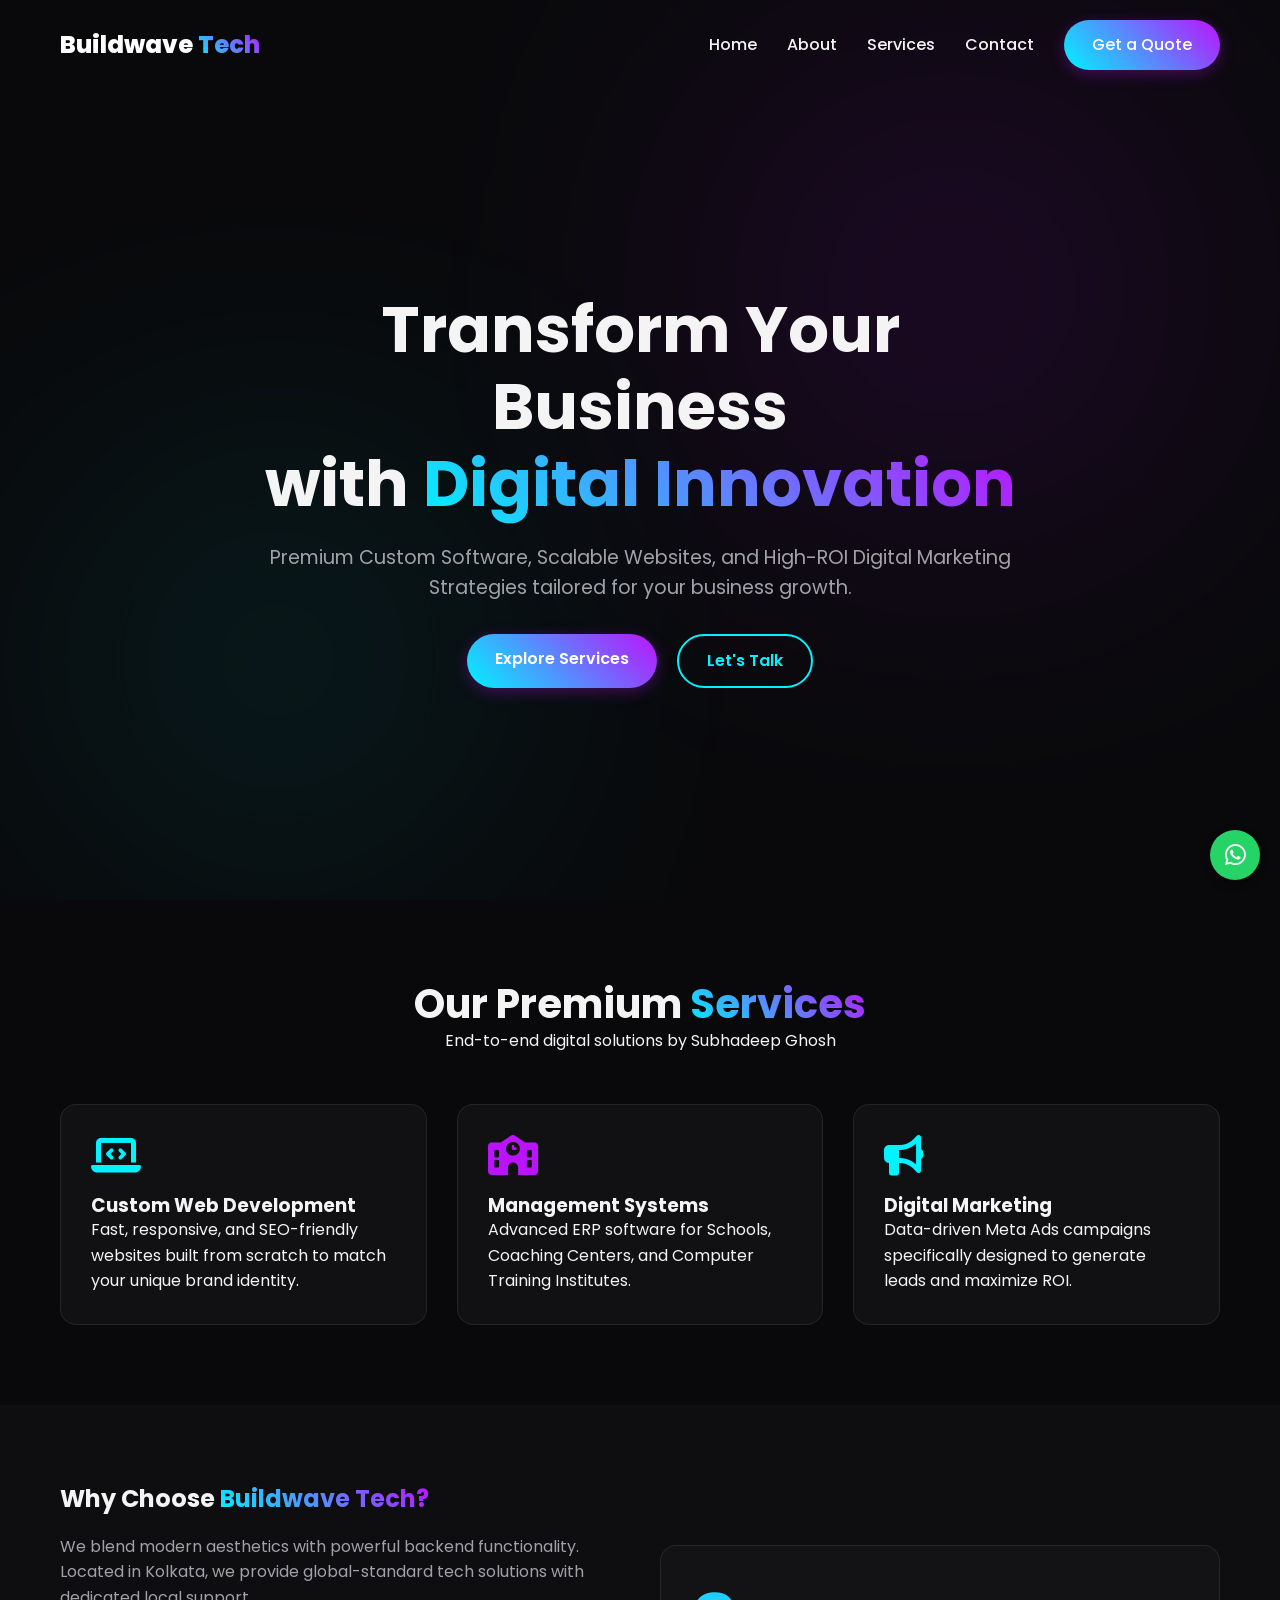
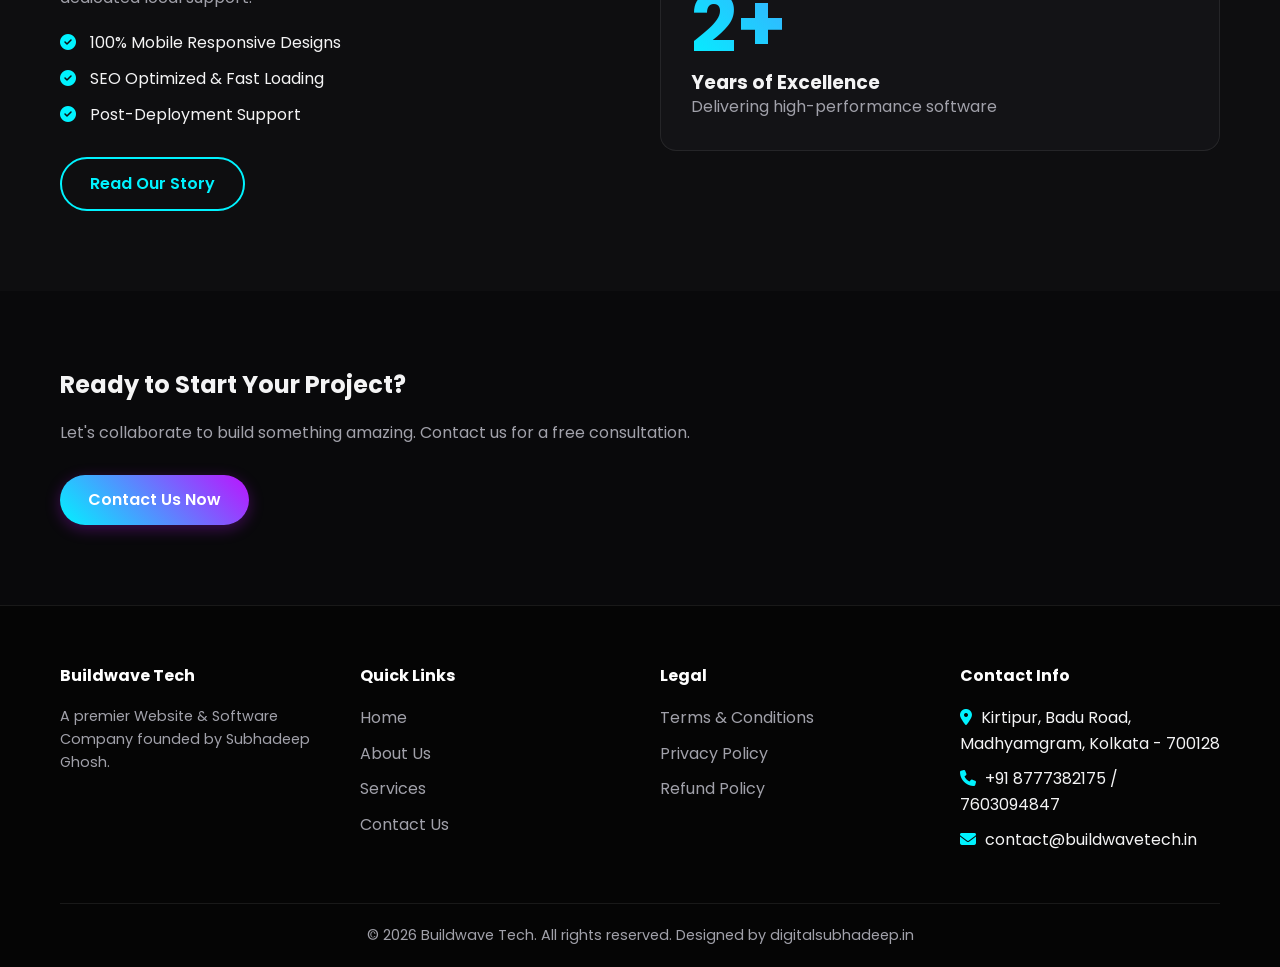
<file: index.html>
<!DOCTYPE html>
<html lang="en">
<head>
    <meta charset="UTF-8">
    <meta name="viewport" content="width=device-width, initial-scale=1.0">
    <title>Buildwave Tech | Website & Software Company</title>
    <meta name="description" content="Buildwave Tech offers Custom Website Development, Software Solutions, and Digital Marketing (Meta Ads) in Kolkata.">
    <!-- Font Awesome for Icons -->
    <link rel="stylesheet" href="https://cdnjs.cloudflare.com/ajax/libs/font-awesome/6.4.0/css/all.min.css">
    <link rel="stylesheet" href="css/style.css">
</head>
<body>
    <!-- Preloader -->
    <div id="preloader"><div class="loader"></div></div>

    <!-- Header / Navbar -->
    <header id="header">
        <div class="container nav-container">
            <a href="index.html" class="logo">Buildwave <span class="text-gradient">Tech</span></a>
            <nav class="nav-links">
                <a href="index.html">Home</a>
                <a href="about.html">About</a>
                <a href="services.html">Services</a>
                <a href="contact.html">Contact</a>
                <a href="contact.html" class="btn btn-primary">Get a Quote</a>
            </nav>
            <div class="hamburger" id="hamburger"><i class="fas fa-bars"></i></div>
        </div>
    </header>

    <!-- Mobile Sidebar -->
    <div class="sidebar-overlay" id="sidebarOverlay"></div>
    <div class="sidebar" id="sidebar">
        <div class="sidebar-close" id="sidebarClose"><i class="fas fa-times"></i></div>
        <nav class="nav-links">
            <a href="index.html">Home</a>
            <a href="about.html">About</a>
            <a href="services.html">Services</a>
            <a href="contact.html">Contact</a>
            <a href="contact.html" class="btn btn-primary">Get a Quote</a>
        </nav>
    </div>

    <!-- Hero Section -->
    <section class="hero">
        <div class="container hero-content fade-in">
            <h1>Transform Your Business <br>with <span class="text-gradient">Digital Innovation</span></h1>
            <p>Premium Custom Software, Scalable Websites, and High-ROI Digital Marketing Strategies tailored for your business growth.</p>
            <div class="hero-buttons">
                <a href="services.html" class="btn btn-primary">Explore Services</a>
                <a href="contact.html" class="btn btn-outline">Let's Talk</a>
            </div>
        </div>
    </section>

    <!-- Services Preview Section -->
    <section class="section-padding">
        <div class="container">
            <div class="section-title fade-in">
                <h2>Our Premium <span class="text-gradient">Services</span></h2>
                <p>End-to-end digital solutions by Subhadeep Ghosh</p>
            </div>
            <div class="grid-3">
                <div class="glass-card fade-in">
                    <i class="fas fa-laptop-code service-icon"></i>
                    <h3>Custom Web Development</h3>
                    <p>Fast, responsive, and SEO-friendly websites built from scratch to match your unique brand identity.</p>
                </div>
                <div class="glass-card fade-in">
                    <i class="fas fa-school service-icon" style="color: var(--neon-purple)"></i>
                    <h3>Management Systems</h3>
                    <p>Advanced ERP software for Schools, Coaching Centers, and Computer Training Institutes.</p>
                </div>
                <div class="glass-card fade-in">
                    <i class="fas fa-bullhorn service-icon"></i>
                    <h3>Digital Marketing</h3>
                    <p>Data-driven Meta Ads campaigns specifically designed to generate leads and maximize ROI.</p>
                </div>
            </div>
        </div>
    </section>

    <!-- Why Choose Us -->
    <section class="section-padding" style="background: rgba(255,255,255,0.02)">
        <div class="container grid-2">
            <div class="fade-in">
                <h2>Why Choose <span class="text-gradient">Buildwave Tech?</span></h2>
                <p style="margin: 20px 0; color: var(--text-muted);">We blend modern aesthetics with powerful backend functionality. Located in Kolkata, we provide global-standard tech solutions with dedicated local support.</p>
                <ul style="margin-bottom: 30px;">
                    <li style="margin-bottom: 10px;"><i class="fas fa-check-circle" style="color: var(--neon-cyan); margin-right: 10px;"></i> 100% Mobile Responsive Designs</li>
                    <li style="margin-bottom: 10px;"><i class="fas fa-check-circle" style="color: var(--neon-cyan); margin-right: 10px;"></i> SEO Optimized & Fast Loading</li>
                    <li style="margin-bottom: 10px;"><i class="fas fa-check-circle" style="color: var(--neon-cyan); margin-right: 10px;"></i> Post-Deployment Support</li>
                </ul>
                <a href="about.html" class="btn btn-outline">Read Our Story</a>
            </div>
            <div class="glass-card fade-in text-center">
                <h1 style="font-size: 5rem; background: linear-gradient(45deg, #00f3ff, #bc13fe); -webkit-background-clip: text; -webkit-text-fill-color: transparent;">2+</h1>
                <h3>Years of Excellence</h3>
                <p style="color: var(--text-muted)">Delivering high-performance software</p>
            </div>
        </div>
    </section>

    <!-- Call To Action -->
    <section class="section-padding text-center">
        <div class="container fade-in">
            <h2>Ready to Start Your Project?</h2>
            <p style="margin: 20px 0 30px; color: var(--text-muted)">Let's collaborate to build something amazing. Contact us for a free consultation.</p>
            <a href="contact.html" class="btn btn-primary">Contact Us Now</a>
        </div>
    </section>

    <!-- Footer -->
    <footer>
        <div class="container">
            <div class="footer-grid">
                <div class="footer-col">
                    <h4>Buildwave Tech</h4>
                    <p style="color: var(--text-muted); font-size: 0.9rem; margin-bottom: 15px;">A premier Website & Software Company founded by Subhadeep Ghosh.</p>
                </div>
                <div class="footer-col">
                    <h4>Quick Links</h4>
                    <ul>
                        <li><a href="index.html">Home</a></li>
                        <li><a href="about.html">About Us</a></li>
                        <li><a href="services.html">Services</a></li>
                        <li><a href="contact.html">Contact Us</a></li>
                    </ul>
                </div>
                <div class="footer-col">
                    <h4>Legal</h4>
                    <ul>
                        <li><a href="terms.html">Terms & Conditions</a></li>
                        <li><a href="privacy.html">Privacy Policy</a></li>
                        <li><a href="refund.html">Refund Policy</a></li>
                    </ul>
                </div>
                <div class="footer-col">
                    <h4>Contact Info</h4>
                    <ul>
                        <li><i class="fas fa-map-marker-alt" style="color: var(--neon-cyan); margin-right: 5px;"></i> Kirtipur, Badu Road, Madhyamgram, Kolkata - 700128</li>
                        <li><i class="fas fa-phone" style="color: var(--neon-cyan); margin-right: 5px;"></i> +91 8777382175 / 7603094847</li>
                        <li><i class="fas fa-envelope" style="color: var(--neon-cyan); margin-right: 5px;"></i> contact@buildwavetech.in</li>
                    </ul>
                </div>
            </div>
            <div class="footer-bottom">
                <p>&copy; 2026 Buildwave Tech. All rights reserved. Designed by <a href="https://digitalsubhadeep.in/" class="text-neon-cyan hover:underline">digitalsubhadeep.in</a></p>
            </div>
        </div>
    </footer>

    <!-- Floating Buttons -->
    <a href="https://wa.me/918777382175" class="floating-btn btn-whatsapp" target="_blank"><i class="fab fa-whatsapp"></i></a>
    <a href="tel:+918777382175" class="floating-btn btn-call"><i class="fas fa-phone"></i></a>
    <a href="#" class="floating-btn btn-top" id="backToTop"><i class="fas fa-arrow-up"></i></a>

    <script src="js/script.js"></script>
</body>
</html>
</file>
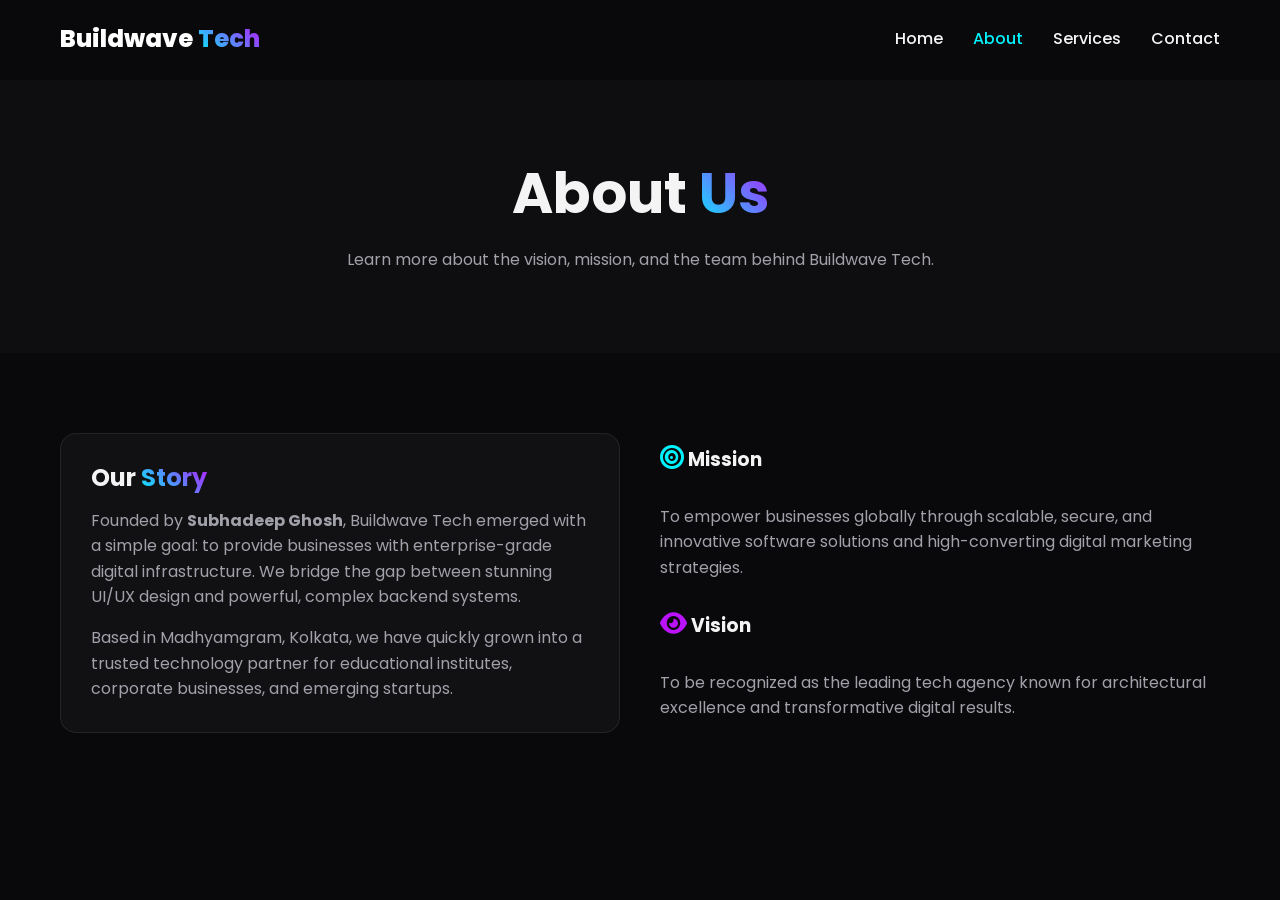
<file: about.html>
<!DOCTYPE html>
<html lang="en">
<head>
    <meta charset="UTF-8">
    <meta name="viewport" content="width=device-width, initial-scale=1.0">
    <title>About Us | Buildwave Tech</title>
    <link rel="stylesheet" href="https://cdnjs.cloudflare.com/ajax/libs/font-awesome/6.4.0/css/all.min.css">
    <link rel="stylesheet" href="css/style.css">
</head>
<body>
    <!-- Preloader & Nav (Same standard template) -->
    <div id="preloader"><div class="loader"></div></div>
    <header id="header">
        <div class="container nav-container">
            <a href="index.html" class="logo">Buildwave <span class="text-gradient">Tech</span></a>
            <nav class="nav-links">
                <a href="index.html">Home</a>
                <a href="about.html" style="color: var(--neon-cyan)">About</a>
                <a href="services.html">Services</a>
                <a href="contact.html">Contact</a>
            </nav>
            <div class="hamburger" id="hamburger"><i class="fas fa-bars"></i></div>
        </div>
    </header>
    <div class="sidebar-overlay" id="sidebarOverlay"></div>
    <div class="sidebar" id="sidebar">
        <div class="sidebar-close" id="sidebarClose"><i class="fas fa-times"></i></div>
        <nav class="nav-links">
            <a href="index.html">Home</a>
            <a href="about.html">About</a>
            <a href="services.html">Services</a>
            <a href="contact.html">Contact</a>
        </nav>
    </div>

    <!-- Page Header -->
    <section class="section-padding" style="margin-top: 80px; text-align: center; background: rgba(255,255,255,0.02)">
        <div class="container fade-in">
            <h1 style="font-size: 3.5rem">About <span class="text-gradient">Us</span></h1>
            <p style="color: var(--text-muted); max-width: 600px; margin: 20px auto 0;">Learn more about the vision, mission, and the team behind Buildwave Tech.</p>
        </div>
    </section>

    <!-- Company Intro -->
    <section class="section-padding">
        <div class="container grid-2">
            <div class="glass-card fade-in">
                <h2>Our <span class="text-gradient">Story</span></h2>
                <p style="margin-top: 15px; color: var(--text-muted)">Founded by <strong>Subhadeep Ghosh</strong>, Buildwave Tech emerged with a simple goal: to provide businesses with enterprise-grade digital infrastructure. We bridge the gap between stunning UI/UX design and powerful, complex backend systems.</p>
                <p style="margin-top: 15px; color: var(--text-muted)">Based in Madhyamgram, Kolkata, we have quickly grown into a trusted technology partner for educational institutes, corporate businesses, and emerging startups.</p>
            </div>
            <div class="fade-in">
                <h3 style="margin-bottom: 15px;"><i class="fas fa-bullseye service-icon" style="font-size: 1.5rem"></i> Mission</h3>
                <p style="color: var(--text-muted); margin-bottom: 30px;">To empower businesses globally through scalable, secure, and innovative software solutions and high-converting digital marketing strategies.</p>
                
                <h3 style="margin-bottom: 15px;"><i class="fas fa-eye service-icon" style="font-size: 1.5rem; color: var(--neon-purple)"></i> Vision</h3>
                <p style="color: var(--text-muted);">To be recognized as the leading tech agency known for architectural excellence and transformative digital results.</p>
            </div>
        </div>
    </section>

    <!-- Footer & Scripts (Truncated for brevity, use same footer as index.html) -->
    <script src="js/script.js"></script>
</body>
</html>
</file>
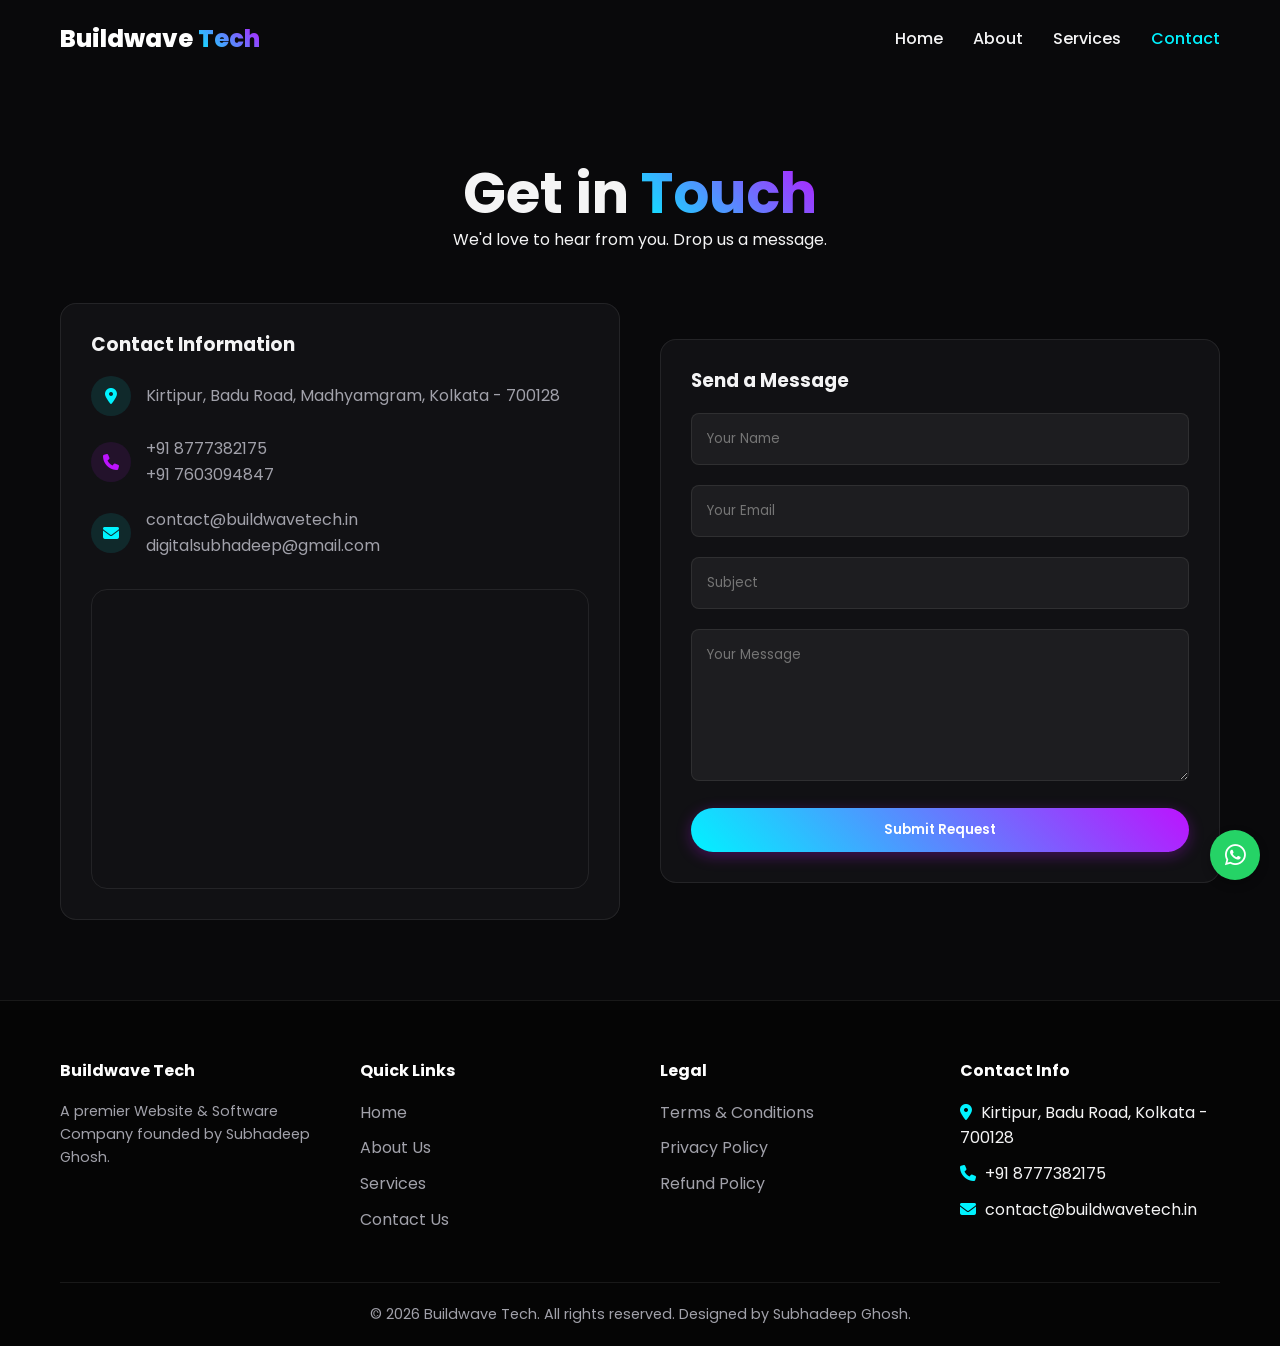
<file: contact.html>
<!DOCTYPE html>
<html lang="en">
<head>
    <meta charset="UTF-8">
    <meta name="viewport" content="width=device-width, initial-scale=1.0">
    <title>Contact Us | Buildwave Tech</title>
    <!-- Font Awesome for Icons -->
    <link rel="stylesheet" href="https://cdnjs.cloudflare.com/ajax/libs/font-awesome/6.4.0/css/all.min.css">
    <!-- Custom CSS -->
    <link rel="stylesheet" href="css/style.css">
</head>
<body>
    <!-- Preloader -->
    <div id="preloader"><div class="loader"></div></div>

    <!-- Header / Navbar -->
    <header id="header">
        <div class="container nav-container">
            <a href="index.html" class="logo">Buildwave <span class="text-gradient">Tech</span></a>
            <nav class="nav-links">
                <a href="index.html">Home</a>
                <a href="about.html">About</a>
                <a href="services.html">Services</a>
                <a href="contact.html" style="color: var(--neon-cyan)">Contact</a>
            </nav>
            <div class="hamburger" id="hamburger"><i class="fas fa-bars"></i></div>
        </div>
    </header>

    <!-- Mobile Sidebar (এটি না থাকার কারণেই স্ক্রিন কালো হয়ে ছিল) -->
    <div class="sidebar-overlay" id="sidebarOverlay"></div>
    <div class="sidebar" id="sidebar">
        <div class="sidebar-close" id="sidebarClose"><i class="fas fa-times"></i></div>
        <nav class="nav-links">
            <a href="index.html">Home</a>
            <a href="about.html">About</a>
            <a href="services.html">Services</a>
            <a href="contact.html" style="color: var(--neon-cyan)">Contact</a>
        </nav>
    </div>

    <!-- Contact Section -->
    <section class="section-padding" style="margin-top: 80px;">
        <div class="container">
            <div class="section-title fade-in">
                <h1 style="font-size: 3.5rem">Get in <span class="text-gradient">Touch</span></h1>
                <p>We'd love to hear from you. Drop us a message.</p>
            </div>

            <div class="grid-2 fade-in">
                <!-- Contact Info -->
                <div class="glass-card">
                    <h3 style="margin-bottom: 20px;">Contact Information</h3>
                    
                    <div style="display: flex; align-items: center; margin-bottom: 20px;">
                        <div style="width: 40px; height: 40px; border-radius: 50%; background: rgba(0,243,255,0.1); display: flex; align-items: center; justify-content: center; margin-right: 15px; color: var(--neon-cyan);">
                            <i class="fas fa-map-marker-alt"></i>
                        </div>
                        <p style="color: var(--text-muted)">Kirtipur, Badu Road, Madhyamgram, Kolkata - 700128</p>
                    </div>
                    
                    <div style="display: flex; align-items: center; margin-bottom: 20px;">
                        <div style="width: 40px; height: 40px; border-radius: 50%; background: rgba(188,19,254,0.1); display: flex; align-items: center; justify-content: center; margin-right: 15px; color: var(--neon-purple);">
                            <i class="fas fa-phone"></i>
                        </div>
                        <p style="color: var(--text-muted)">+91 8777382175 <br> +91 7603094847</p>
                    </div>
                    
                    <div style="display: flex; align-items: center; margin-bottom: 30px;">
                        <div style="width: 40px; height: 40px; border-radius: 50%; background: rgba(0,243,255,0.1); display: flex; align-items: center; justify-content: center; margin-right: 15px; color: var(--neon-cyan);">
                            <i class="fas fa-envelope"></i>
                        </div>
                        <p style="color: var(--text-muted)">contact@buildwavetech.in <br> digitalsubhadeep@gmail.com</p>
                    </div>

                    <!-- Map Embed -->
                    <div class="map-placeholder">
                        <iframe src="https://www.google.com/maps/embed?pb=!1m18!1m12!1m3!1d14725.759495805562!2d88.4418641!3d22.6858296!2m3!1f0!2f0!3f0!3m2!1i1024!2i768!4f13.1!3m3!1m2!1s0x39f89f0!2sMadhyamgram%2C%20Kolkata!5e0!3m2!1sen!2sin!4v1700000000000" width="100%" height="100%" style="border:0;" allowfullscreen="" loading="lazy"></iframe>
                    </div>
                </div>

                <!-- Contact Form -->
                <div class="glass-card">
                    <h3 style="margin-bottom: 20px;">Send a Message</h3>
                    <form class="contact-form" onsubmit="event.preventDefault(); alert('Message sent successfully!');">
                        <input type="text" placeholder="Your Name" required>
                        <input type="email" placeholder="Your Email" required>
                        <input type="text" placeholder="Subject" required>
                        <textarea rows="6" placeholder="Your Message" required></textarea>
                        <button type="submit" class="btn btn-primary" style="width: 100%">Submit Request</button>
                    </form>
                </div>
            </div>
        </div>
    </section>

    <!-- Footer -->
    <footer>
        <div class="container">
            <div class="footer-grid">
                <div class="footer-col">
                    <h4>Buildwave Tech</h4>
                    <p style="color: var(--text-muted); font-size: 0.9rem; margin-bottom: 15px;">A premier Website & Software Company founded by Subhadeep Ghosh.</p>
                </div>
                <div class="footer-col">
                    <h4>Quick Links</h4>
                    <ul>
                        <li><a href="index.html">Home</a></li>
                        <li><a href="about.html">About Us</a></li>
                        <li><a href="services.html">Services</a></li>
                        <li><a href="contact.html">Contact Us</a></li>
                    </ul>
                </div>
                <div class="footer-col">
                    <h4>Legal</h4>
                    <ul>
                        <li><a href="terms.html">Terms & Conditions</a></li>
                        <li><a href="privacy.html">Privacy Policy</a></li>
                        <li><a href="refund.html">Refund Policy</a></li>
                    </ul>
                </div>
                <div class="footer-col">
                    <h4>Contact Info</h4>
                    <ul>
                        <li><i class="fas fa-map-marker-alt" style="color: var(--neon-cyan); margin-right: 5px;"></i> Kirtipur, Badu Road, Kolkata - 700128</li>
                        <li><i class="fas fa-phone" style="color: var(--neon-cyan); margin-right: 5px;"></i> +91 8777382175</li>
                        <li><i class="fas fa-envelope" style="color: var(--neon-cyan); margin-right: 5px;"></i> contact@buildwavetech.in</li>
                    </ul>
                </div>
            </div>
            <div class="footer-bottom">
                <p>&copy; 2026 Buildwave Tech. All rights reserved. Designed by Subhadeep Ghosh.</p>
            </div>
        </div>
    </footer>

    <!-- Floating Buttons -->
    <a href="https://wa.me/918777382175" class="floating-btn btn-whatsapp" target="_blank"><i class="fab fa-whatsapp"></i></a>
    <a href="tel:+918777382175" class="floating-btn btn-call"><i class="fas fa-phone"></i></a>
    <a href="#" class="floating-btn btn-top" id="backToTop"><i class="fas fa-arrow-up"></i></a>

    <!-- JavaScript -->
    <script src="js/script.js"></script>
</body>
</html>
</file>
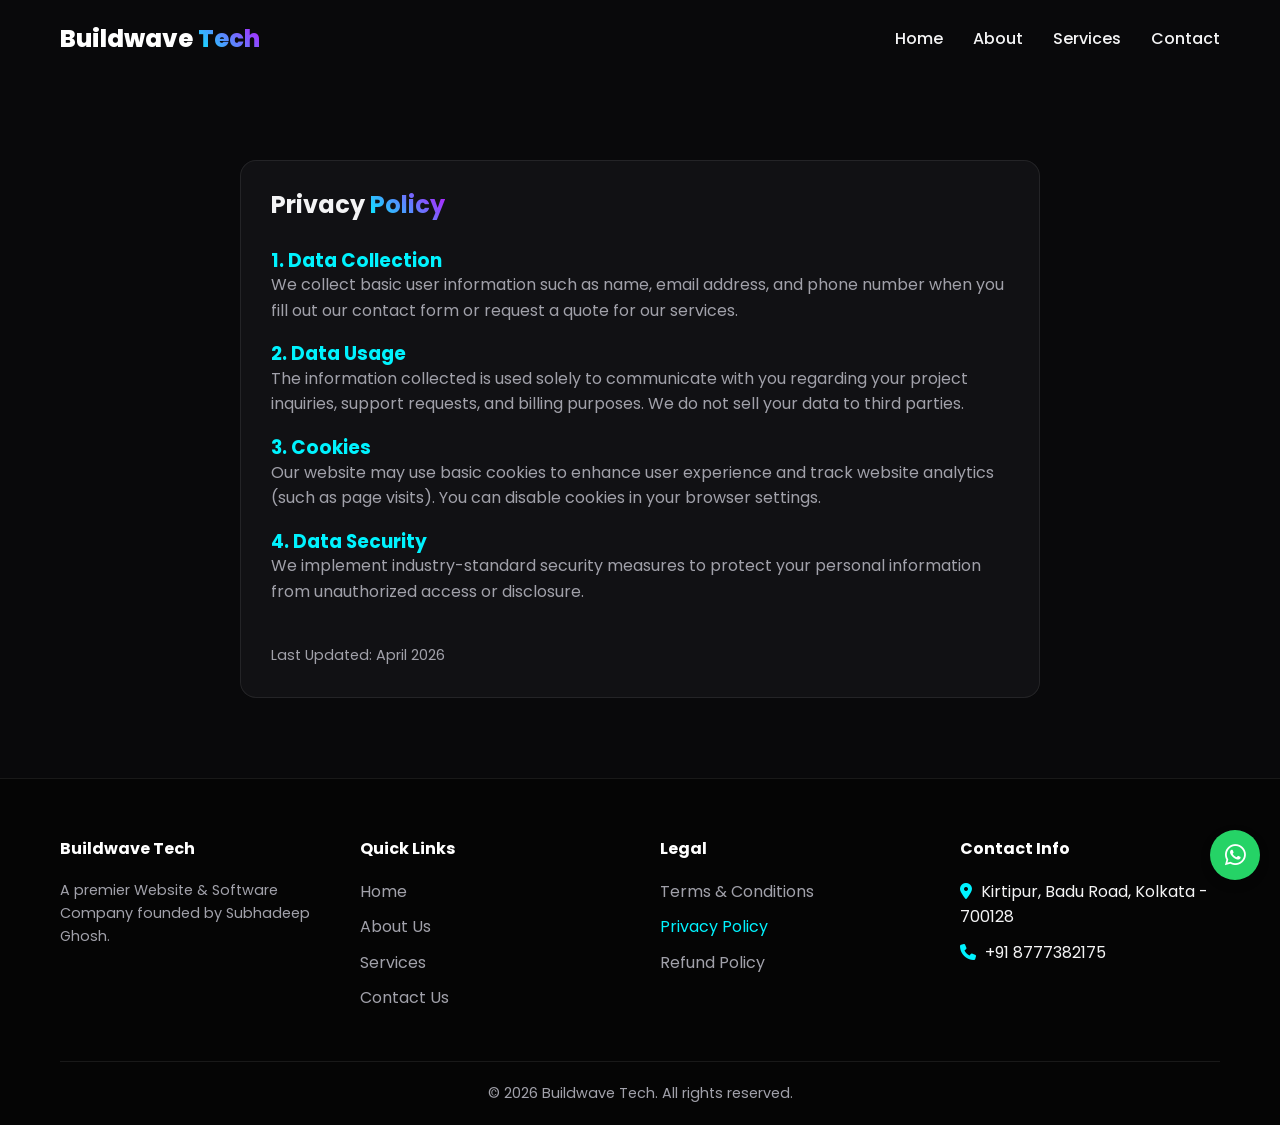
<file: privacy.html>
<!DOCTYPE html>
<html lang="en">
<head>
    <meta charset="UTF-8">
    <meta name="viewport" content="width=device-width, initial-scale=1.0">
    <title>Privacy Policy | Buildwave Tech</title>
    <!-- Font Awesome -->
    <link rel="stylesheet" href="https://cdnjs.cloudflare.com/ajax/libs/font-awesome/6.4.0/css/all.min.css">
    <!-- Custom CSS -->
    <link rel="stylesheet" href="css/style.css">
</head>
<body>
    <!-- Preloader -->
    <div id="preloader"><div class="loader"></div></div>

    <!-- Header / Navbar -->
    <header id="header">
        <div class="container nav-container">
            <a href="index.html" class="logo">Buildwave <span class="text-gradient">Tech</span></a>
            <nav class="nav-links">
                <a href="index.html">Home</a>
                <a href="about.html">About</a>
                <a href="services.html">Services</a>
                <a href="contact.html">Contact</a>
            </nav>
            <div class="hamburger" id="hamburger"><i class="fas fa-bars"></i></div>
        </div>
    </header>

    <!-- Mobile Sidebar -->
    <div class="sidebar-overlay" id="sidebarOverlay"></div>
    <div class="sidebar" id="sidebar">
        <div class="sidebar-close" id="sidebarClose"><i class="fas fa-times"></i></div>
        <nav class="nav-links">
            <a href="index.html">Home</a>
            <a href="about.html">About</a>
            <a href="services.html">Services</a>
            <a href="contact.html">Contact</a>
        </nav>
    </div>

    <!-- Main Content -->
    <section class="section-padding" style="margin-top: 80px;">
        <div class="container glass-card fade-in" style="max-width: 800px; margin: 0 auto;">
            <h1 style="margin-bottom: 30px;">Privacy <span class="text-gradient">Policy</span></h1>
            
            <h3 style="margin-top: 20px; color: var(--neon-cyan)">1. Data Collection</h3>
            <p style="color: var(--text-muted); margin-bottom: 15px;">We collect basic user information such as name, email address, and phone number when you fill out our contact form or request a quote for our services.</p>

            <h3 style="margin-top: 20px; color: var(--neon-cyan)">2. Data Usage</h3>
            <p style="color: var(--text-muted); margin-bottom: 15px;">The information collected is used solely to communicate with you regarding your project inquiries, support requests, and billing purposes. We do not sell your data to third parties.</p>

            <h3 style="margin-top: 20px; color: var(--neon-cyan)">3. Cookies</h3>
            <p style="color: var(--text-muted); margin-bottom: 15px;">Our website may use basic cookies to enhance user experience and track website analytics (such as page visits). You can disable cookies in your browser settings.</p>

            <h3 style="margin-top: 20px; color: var(--neon-cyan)">4. Data Security</h3>
            <p style="color: var(--text-muted); margin-bottom: 15px;">We implement industry-standard security measures to protect your personal information from unauthorized access or disclosure.</p>

            <p style="color: var(--text-muted); margin-top: 40px; font-size: 0.9rem;">Last Updated: April 2026</p>
        </div>
    </section>

    <!-- Footer -->
    <footer>
        <div class="container">
            <div class="footer-grid">
                <div class="footer-col">
                    <h4>Buildwave Tech</h4>
                    <p style="color: var(--text-muted); font-size: 0.9rem; margin-bottom: 15px;">A premier Website & Software Company founded by Subhadeep Ghosh.</p>
                </div>
                <div class="footer-col">
                    <h4>Quick Links</h4>
                    <ul>
                        <li><a href="index.html">Home</a></li>
                        <li><a href="about.html">About Us</a></li>
                        <li><a href="services.html">Services</a></li>
                        <li><a href="contact.html">Contact Us</a></li>
                    </ul>
                </div>
                <div class="footer-col">
                    <h4>Legal</h4>
                    <ul>
                        <li><a href="terms.html">Terms & Conditions</a></li>
                        <li><a href="privacy.html" style="color: var(--neon-cyan)">Privacy Policy</a></li>
                        <li><a href="refund.html">Refund Policy</a></li>
                    </ul>
                </div>
                <div class="footer-col">
                    <h4>Contact Info</h4>
                    <ul>
                        <li><i class="fas fa-map-marker-alt" style="color: var(--neon-cyan); margin-right: 5px;"></i> Kirtipur, Badu Road, Kolkata - 700128</li>
                        <li><i class="fas fa-phone" style="color: var(--neon-cyan); margin-right: 5px;"></i> +91 8777382175</li>
                    </ul>
                </div>
            </div>
            <div class="footer-bottom">
                <p>&copy; 2026 Buildwave Tech. All rights reserved.</p>
            </div>
        </div>
    </footer>

    <!-- Floating Buttons -->
    <a href="https://wa.me/918777382175" class="floating-btn btn-whatsapp" target="_blank"><i class="fab fa-whatsapp"></i></a>
    <a href="tel:+918777382175" class="floating-btn btn-call"><i class="fas fa-phone"></i></a>
    <a href="#" class="floating-btn btn-top" id="backToTop"><i class="fas fa-arrow-up"></i></a>

    <!-- JavaScript -->
    <script src="js/script.js"></script>
</body>
</html>
</file>
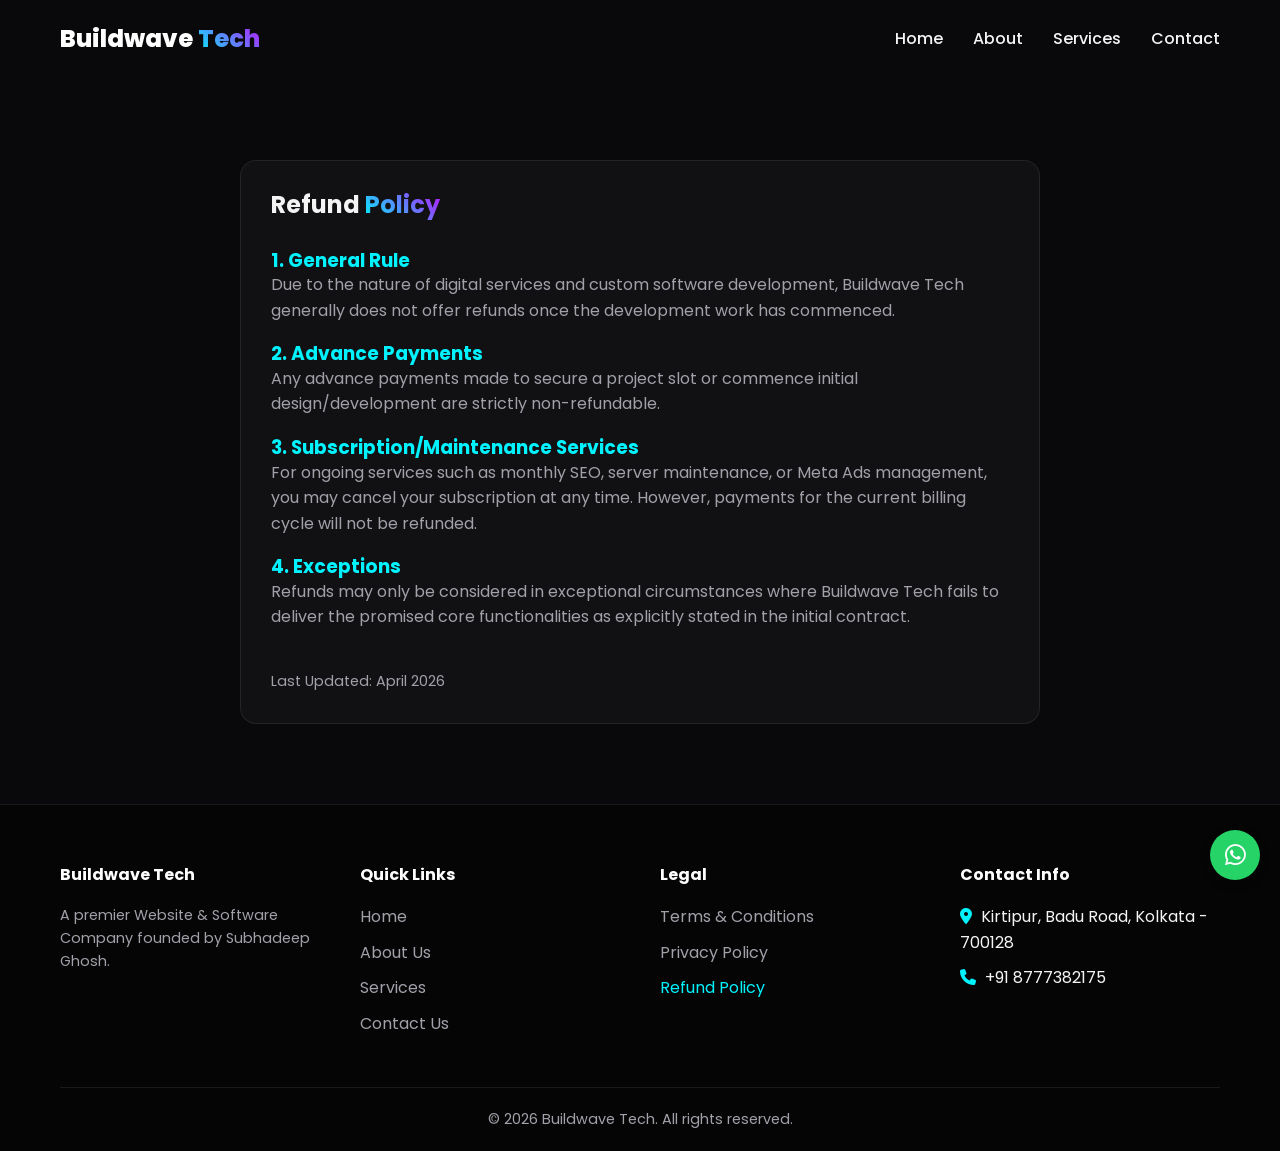
<file: refund.html>
<!DOCTYPE html>
<html lang="en">
<head>
    <meta charset="UTF-8">
    <meta name="viewport" content="width=device-width, initial-scale=1.0">
    <title>Refund Policy | Buildwave Tech</title>
    <!-- Font Awesome -->
    <link rel="stylesheet" href="https://cdnjs.cloudflare.com/ajax/libs/font-awesome/6.4.0/css/all.min.css">
    <!-- Custom CSS -->
    <link rel="stylesheet" href="css/style.css">
</head>
<body>
    <!-- Preloader -->
    <div id="preloader"><div class="loader"></div></div>

    <!-- Header / Navbar -->
    <header id="header">
        <div class="container nav-container">
            <a href="index.html" class="logo">Buildwave <span class="text-gradient">Tech</span></a>
            <nav class="nav-links">
                <a href="index.html">Home</a>
                <a href="about.html">About</a>
                <a href="services.html">Services</a>
                <a href="contact.html">Contact</a>
            </nav>
            <div class="hamburger" id="hamburger"><i class="fas fa-bars"></i></div>
        </div>
    </header>

    <!-- Mobile Sidebar -->
    <div class="sidebar-overlay" id="sidebarOverlay"></div>
    <div class="sidebar" id="sidebar">
        <div class="sidebar-close" id="sidebarClose"><i class="fas fa-times"></i></div>
        <nav class="nav-links">
            <a href="index.html">Home</a>
            <a href="about.html">About</a>
            <a href="services.html">Services</a>
            <a href="contact.html">Contact</a>
        </nav>
    </div>

    <!-- Main Content -->
    <section class="section-padding" style="margin-top: 80px;">
        <div class="container glass-card fade-in" style="max-width: 800px; margin: 0 auto;">
            <h1 style="margin-bottom: 30px;">Refund <span class="text-gradient">Policy</span></h1>
            
            <h3 style="margin-top: 20px; color: var(--neon-cyan)">1. General Rule</h3>
            <p style="color: var(--text-muted); margin-bottom: 15px;">Due to the nature of digital services and custom software development, Buildwave Tech generally does not offer refunds once the development work has commenced.</p>

            <h3 style="margin-top: 20px; color: var(--neon-cyan)">2. Advance Payments</h3>
            <p style="color: var(--text-muted); margin-bottom: 15px;">Any advance payments made to secure a project slot or commence initial design/development are strictly non-refundable.</p>

            <h3 style="margin-top: 20px; color: var(--neon-cyan)">3. Subscription/Maintenance Services</h3>
            <p style="color: var(--text-muted); margin-bottom: 15px;">For ongoing services such as monthly SEO, server maintenance, or Meta Ads management, you may cancel your subscription at any time. However, payments for the current billing cycle will not be refunded.</p>

            <h3 style="margin-top: 20px; color: var(--neon-cyan)">4. Exceptions</h3>
            <p style="color: var(--text-muted); margin-bottom: 15px;">Refunds may only be considered in exceptional circumstances where Buildwave Tech fails to deliver the promised core functionalities as explicitly stated in the initial contract.</p>

            <p style="color: var(--text-muted); margin-top: 40px; font-size: 0.9rem;">Last Updated: April 2026</p>
        </div>
    </section>

    <!-- Footer -->
    <footer>
        <div class="container">
            <div class="footer-grid">
                <div class="footer-col">
                    <h4>Buildwave Tech</h4>
                    <p style="color: var(--text-muted); font-size: 0.9rem; margin-bottom: 15px;">A premier Website & Software Company founded by Subhadeep Ghosh.</p>
                </div>
                <div class="footer-col">
                    <h4>Quick Links</h4>
                    <ul>
                        <li><a href="index.html">Home</a></li>
                        <li><a href="about.html">About Us</a></li>
                        <li><a href="services.html">Services</a></li>
                        <li><a href="contact.html">Contact Us</a></li>
                    </ul>
                </div>
                <div class="footer-col">
                    <h4>Legal</h4>
                    <ul>
                        <li><a href="terms.html">Terms & Conditions</a></li>
                        <li><a href="privacy.html">Privacy Policy</a></li>
                        <li><a href="refund.html" style="color: var(--neon-cyan)">Refund Policy</a></li>
                    </ul>
                </div>
                <div class="footer-col">
                    <h4>Contact Info</h4>
                    <ul>
                        <li><i class="fas fa-map-marker-alt" style="color: var(--neon-cyan); margin-right: 5px;"></i> Kirtipur, Badu Road, Kolkata - 700128</li>
                        <li><i class="fas fa-phone" style="color: var(--neon-cyan); margin-right: 5px;"></i> +91 8777382175</li>
                    </ul>
                </div>
            </div>
            <div class="footer-bottom">
                <p>&copy; 2026 Buildwave Tech. All rights reserved.</p>
            </div>
        </div>
    </footer>

    <!-- Floating Buttons -->
    <a href="https://wa.me/918777382175" class="floating-btn btn-whatsapp" target="_blank"><i class="fab fa-whatsapp"></i></a>
    <a href="tel:+918777382175" class="floating-btn btn-call"><i class="fas fa-phone"></i></a>
    <a href="#" class="floating-btn btn-top" id="backToTop"><i class="fas fa-arrow-up"></i></a>

    <!-- JavaScript -->
    <script src="js/script.js"></script>
</body>
</html>
</file>
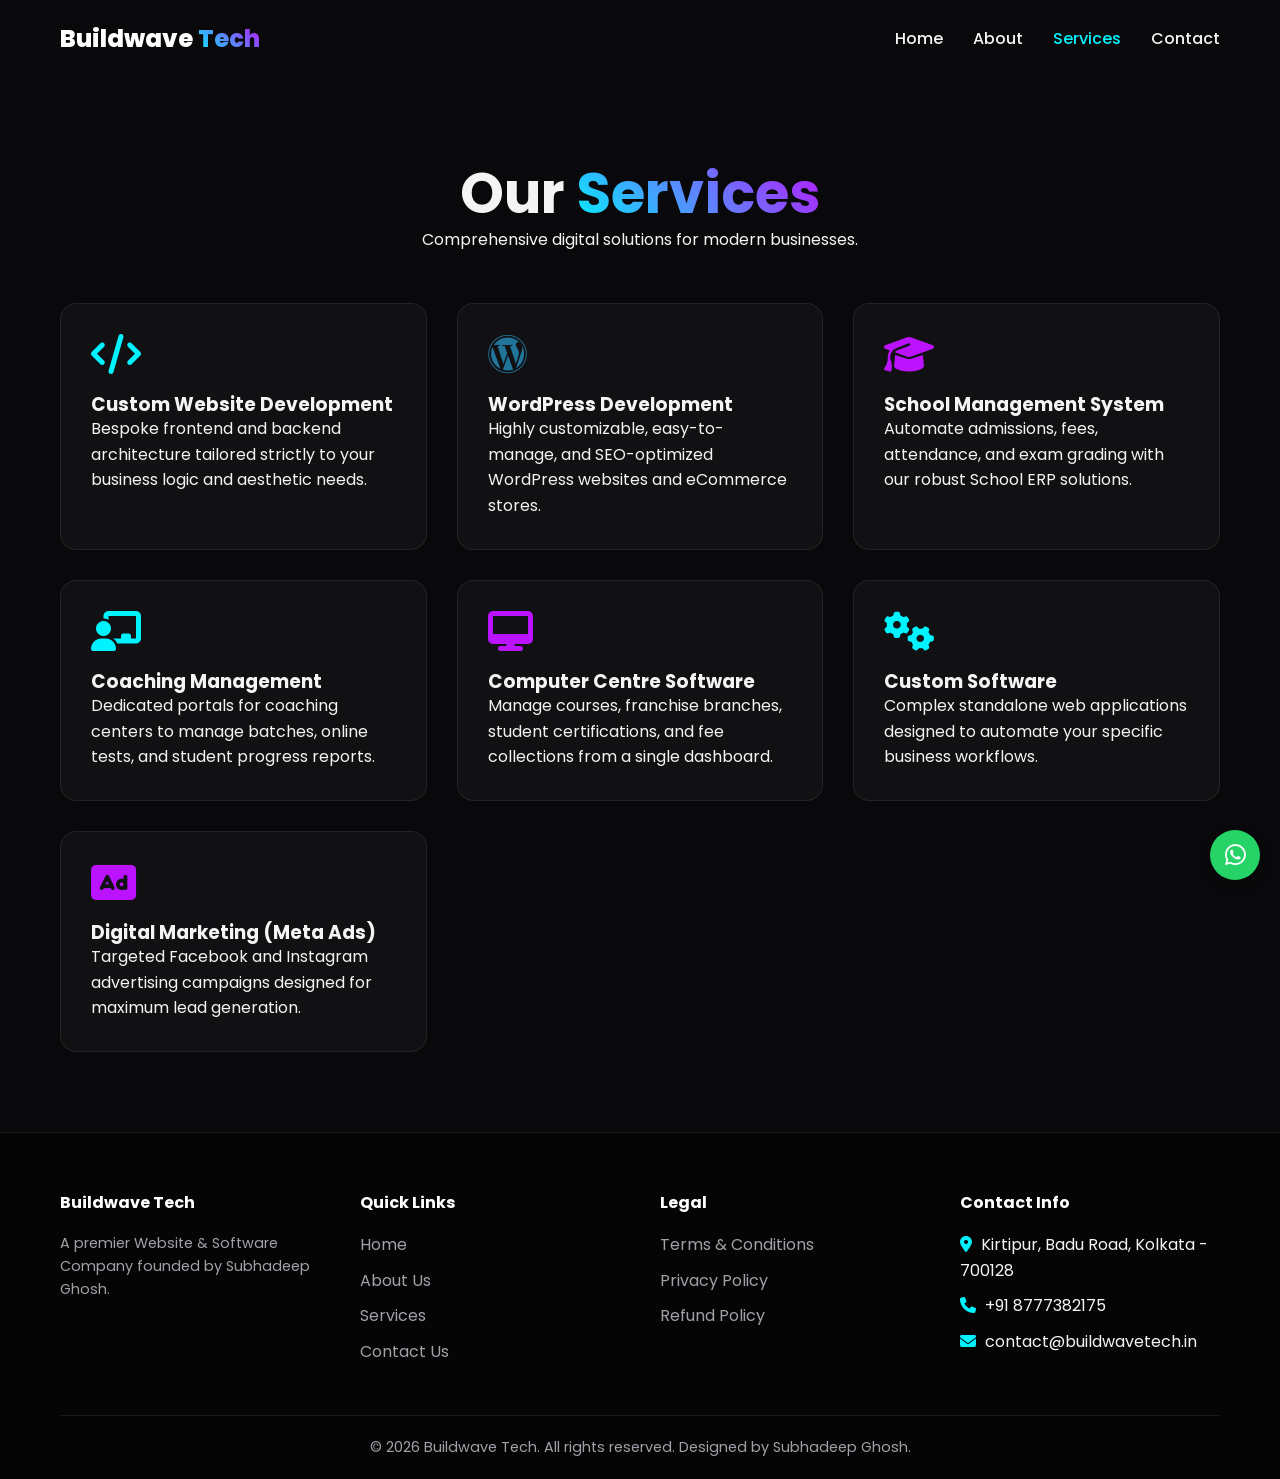
<file: services.html>
<!DOCTYPE html>
<html lang="en">
<head>
    <meta charset="UTF-8">
    <meta name="viewport" content="width=device-width, initial-scale=1.0">
    <title>Services | Buildwave Tech</title>
    <!-- Font Awesome for Icons -->
    <link rel="stylesheet" href="https://cdnjs.cloudflare.com/ajax/libs/font-awesome/6.4.0/css/all.min.css">
    <!-- Custom CSS -->
    <link rel="stylesheet" href="css/style.css">
</head>
<body>
    <!-- Preloader -->
    <div id="preloader"><div class="loader"></div></div>

    <!-- Header / Navbar -->
    <header id="header">
        <div class="container nav-container">
            <a href="index.html" class="logo">Buildwave <span class="text-gradient">Tech</span></a>
            <nav class="nav-links">
                <a href="index.html">Home</a>
                <a href="about.html">About</a>
                <a href="services.html" style="color: var(--neon-cyan)">Services</a>
                <a href="contact.html">Contact</a>
            </nav>
            <div class="hamburger" id="hamburger"><i class="fas fa-bars"></i></div>
        </div>
    </header>

    <!-- Mobile Sidebar (এটি না থাকার কারণেই স্ক্রিন কালো হয়ে ছিল) -->
    <div class="sidebar-overlay" id="sidebarOverlay"></div>
    <div class="sidebar" id="sidebar">
        <div class="sidebar-close" id="sidebarClose"><i class="fas fa-times"></i></div>
        <nav class="nav-links">
            <a href="index.html">Home</a>
            <a href="about.html">About</a>
            <a href="services.html" style="color: var(--neon-cyan)">Services</a>
            <a href="contact.html">Contact</a>
        </nav>
    </div>

    <!-- Services Section -->
    <section class="section-padding" style="margin-top: 80px;">
        <div class="container">
            <div class="section-title fade-in">
                <h1 style="font-size: 3.5rem">Our <span class="text-gradient">Services</span></h1>
                <p>Comprehensive digital solutions for modern businesses.</p>
            </div>

            <div class="grid-3">
                <div class="glass-card fade-in">
                    <i class="fas fa-code service-icon"></i>
                    <h3>Custom Website Development</h3>
                    <p>Bespoke frontend and backend architecture tailored strictly to your business logic and aesthetic needs.</p>
                </div>
                <div class="glass-card fade-in">
                    <i class="fab fa-wordpress service-icon" style="color: #21759b"></i>
                    <h3>WordPress Development</h3>
                    <p>Highly customizable, easy-to-manage, and SEO-optimized WordPress websites and eCommerce stores.</p>
                </div>
                <div class="glass-card fade-in">
                    <i class="fas fa-graduation-cap service-icon" style="color: var(--neon-purple)"></i>
                    <h3>School Management System</h3>
                    <p>Automate admissions, fees, attendance, and exam grading with our robust School ERP solutions.</p>
                </div>
                <div class="glass-card fade-in">
                    <i class="fas fa-chalkboard-teacher service-icon"></i>
                    <h3>Coaching Management</h3>
                    <p>Dedicated portals for coaching centers to manage batches, online tests, and student progress reports.</p>
                </div>
                <div class="glass-card fade-in">
                    <i class="fas fa-desktop service-icon" style="color: var(--neon-purple)"></i>
                    <h3>Computer Centre Software</h3>
                    <p>Manage courses, franchise branches, student certifications, and fee collections from a single dashboard.</p>
                </div>
                <div class="glass-card fade-in">
                    <i class="fas fa-cogs service-icon"></i>
                    <h3>Custom Software</h3>
                    <p>Complex standalone web applications designed to automate your specific business workflows.</p>
                </div>
                <div class="glass-card fade-in">
                    <i class="fas fa-ad service-icon" style="color: var(--neon-purple)"></i>
                    <h3>Digital Marketing (Meta Ads)</h3>
                    <p>Targeted Facebook and Instagram advertising campaigns designed for maximum lead generation.</p>
                </div>
            </div>
        </div>
    </section>

    <!-- Footer -->
    <footer>
        <div class="container">
            <div class="footer-grid">
                <div class="footer-col">
                    <h4>Buildwave Tech</h4>
                    <p style="color: var(--text-muted); font-size: 0.9rem; margin-bottom: 15px;">A premier Website & Software Company founded by Subhadeep Ghosh.</p>
                </div>
                <div class="footer-col">
                    <h4>Quick Links</h4>
                    <ul>
                        <li><a href="index.html">Home</a></li>
                        <li><a href="about.html">About Us</a></li>
                        <li><a href="services.html">Services</a></li>
                        <li><a href="contact.html">Contact Us</a></li>
                    </ul>
                </div>
                <div class="footer-col">
                    <h4>Legal</h4>
                    <ul>
                        <li><a href="terms.html">Terms & Conditions</a></li>
                        <li><a href="privacy.html">Privacy Policy</a></li>
                        <li><a href="refund.html">Refund Policy</a></li>
                    </ul>
                </div>
                <div class="footer-col">
                    <h4>Contact Info</h4>
                    <ul>
                        <li><i class="fas fa-map-marker-alt" style="color: var(--neon-cyan); margin-right: 5px;"></i> Kirtipur, Badu Road, Kolkata - 700128</li>
                        <li><i class="fas fa-phone" style="color: var(--neon-cyan); margin-right: 5px;"></i> +91 8777382175</li>
                        <li><i class="fas fa-envelope" style="color: var(--neon-cyan); margin-right: 5px;"></i> contact@buildwavetech.in</li>
                    </ul>
                </div>
            </div>
            <div class="footer-bottom">
                <p>&copy; 2026 Buildwave Tech. All rights reserved. Designed by Subhadeep Ghosh.</p>
            </div>
        </div>
    </footer>

    <!-- Floating Buttons -->
    <a href="https://wa.me/918777382175" class="floating-btn btn-whatsapp" target="_blank"><i class="fab fa-whatsapp"></i></a>
    <a href="tel:+918777382175" class="floating-btn btn-call"><i class="fas fa-phone"></i></a>
    <a href="#" class="floating-btn btn-top" id="backToTop"><i class="fas fa-arrow-up"></i></a>

    <!-- JavaScript -->
    <script src="js/script.js"></script>
</body>
</html>
</file>
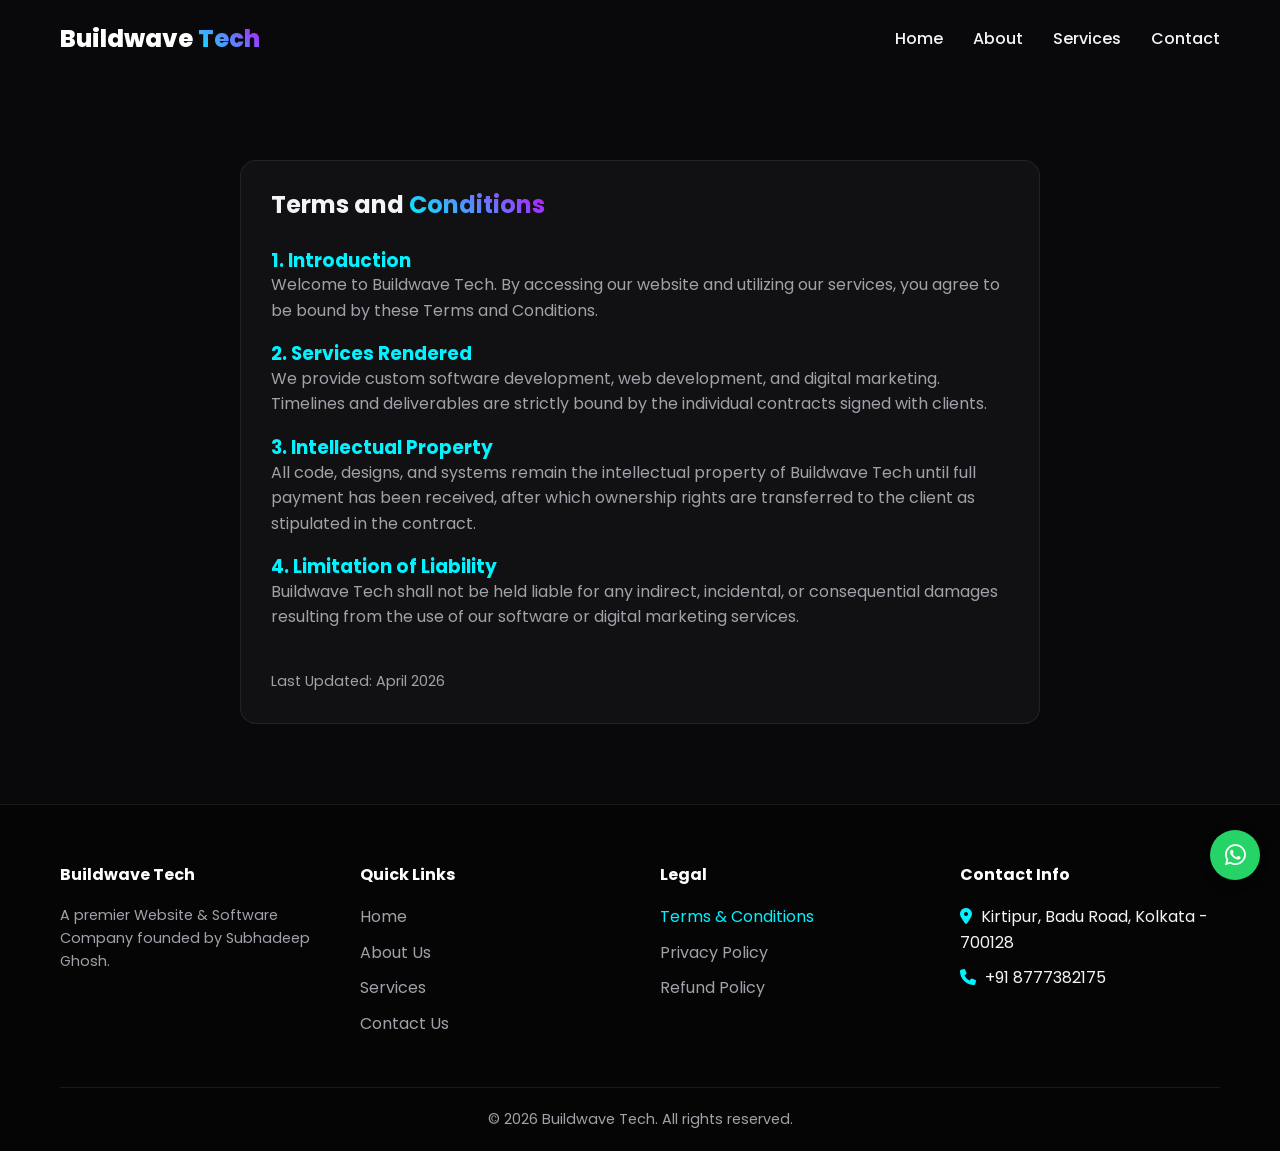
<file: terms.html>
<!DOCTYPE html>
<html lang="en">
<head>
    <meta charset="UTF-8">
    <meta name="viewport" content="width=device-width, initial-scale=1.0">
    <title>Terms & Conditions | Buildwave Tech</title>
    <!-- Font Awesome -->
    <link rel="stylesheet" href="https://cdnjs.cloudflare.com/ajax/libs/font-awesome/6.4.0/css/all.min.css">
    <!-- Custom CSS -->
    <link rel="stylesheet" href="css/style.css">
</head>
<body>
    <!-- Preloader -->
    <div id="preloader"><div class="loader"></div></div>

    <!-- Header / Navbar -->
    <header id="header">
        <div class="container nav-container">
            <a href="index.html" class="logo">Buildwave <span class="text-gradient">Tech</span></a>
            <nav class="nav-links">
                <a href="index.html">Home</a>
                <a href="about.html">About</a>
                <a href="services.html">Services</a>
                <a href="contact.html">Contact</a>
            </nav>
            <div class="hamburger" id="hamburger"><i class="fas fa-bars"></i></div>
        </div>
    </header>

    <!-- Mobile Sidebar (Must be present for JS to work) -->
    <div class="sidebar-overlay" id="sidebarOverlay"></div>
    <div class="sidebar" id="sidebar">
        <div class="sidebar-close" id="sidebarClose"><i class="fas fa-times"></i></div>
        <nav class="nav-links">
            <a href="index.html">Home</a>
            <a href="about.html">About</a>
            <a href="services.html">Services</a>
            <a href="contact.html">Contact</a>
        </nav>
    </div>

    <!-- Main Content -->
    <section class="section-padding" style="margin-top: 80px;">
        <div class="container glass-card fade-in" style="max-width: 800px; margin: 0 auto;">
            <h1 style="margin-bottom: 30px;">Terms and <span class="text-gradient">Conditions</span></h1>
            
            <h3 style="margin-top: 20px; color: var(--neon-cyan)">1. Introduction</h3>
            <p style="color: var(--text-muted); margin-bottom: 15px;">Welcome to Buildwave Tech. By accessing our website and utilizing our services, you agree to be bound by these Terms and Conditions.</p>

            <h3 style="margin-top: 20px; color: var(--neon-cyan)">2. Services Rendered</h3>
            <p style="color: var(--text-muted); margin-bottom: 15px;">We provide custom software development, web development, and digital marketing. Timelines and deliverables are strictly bound by the individual contracts signed with clients.</p>

            <h3 style="margin-top: 20px; color: var(--neon-cyan)">3. Intellectual Property</h3>
            <p style="color: var(--text-muted); margin-bottom: 15px;">All code, designs, and systems remain the intellectual property of Buildwave Tech until full payment has been received, after which ownership rights are transferred to the client as stipulated in the contract.</p>

            <h3 style="margin-top: 20px; color: var(--neon-cyan)">4. Limitation of Liability</h3>
            <p style="color: var(--text-muted); margin-bottom: 15px;">Buildwave Tech shall not be held liable for any indirect, incidental, or consequential damages resulting from the use of our software or digital marketing services.</p>

            <p style="color: var(--text-muted); margin-top: 40px; font-size: 0.9rem;">Last Updated: April 2026</p>
        </div>
    </section>

    <!-- Footer -->
    <footer>
        <div class="container">
            <div class="footer-grid">
                <div class="footer-col">
                    <h4>Buildwave Tech</h4>
                    <p style="color: var(--text-muted); font-size: 0.9rem; margin-bottom: 15px;">A premier Website & Software Company founded by Subhadeep Ghosh.</p>
                </div>
                <div class="footer-col">
                    <h4>Quick Links</h4>
                    <ul>
                        <li><a href="index.html">Home</a></li>
                        <li><a href="about.html">About Us</a></li>
                        <li><a href="services.html">Services</a></li>
                        <li><a href="contact.html">Contact Us</a></li>
                    </ul>
                </div>
                <div class="footer-col">
                    <h4>Legal</h4>
                    <ul>
                        <li><a href="terms.html" style="color: var(--neon-cyan)">Terms & Conditions</a></li>
                        <li><a href="privacy.html">Privacy Policy</a></li>
                        <li><a href="refund.html">Refund Policy</a></li>
                    </ul>
                </div>
                <div class="footer-col">
                    <h4>Contact Info</h4>
                    <ul>
                        <li><i class="fas fa-map-marker-alt" style="color: var(--neon-cyan); margin-right: 5px;"></i> Kirtipur, Badu Road, Kolkata - 700128</li>
                        <li><i class="fas fa-phone" style="color: var(--neon-cyan); margin-right: 5px;"></i> +91 8777382175</li>
                    </ul>
                </div>
            </div>
            <div class="footer-bottom">
                <p>&copy; 2026 Buildwave Tech. All rights reserved.</p>
            </div>
        </div>
    </footer>

    <!-- Floating Buttons -->
    <a href="https://wa.me/918777382175" class="floating-btn btn-whatsapp" target="_blank"><i class="fab fa-whatsapp"></i></a>
    <a href="tel:+918777382175" class="floating-btn btn-call"><i class="fas fa-phone"></i></a>
    <a href="#" class="floating-btn btn-top" id="backToTop"><i class="fas fa-arrow-up"></i></a>

    <!-- JavaScript -->
    <script src="js/script.js"></script>
</body>
</html>
</file>
<file: css/style.css>
/* css/style.css */
@import url('https://fonts.googleapis.com/css2?family=Poppins:wght@300;400;500;600;700;800&display=swap');

:root {
    --bg-dark: #09090b;
    --bg-card: rgba(24, 24, 27, 0.6);
    --neon-cyan: #00f3ff;
    --neon-purple: #bc13fe;
    --text-light: #f4f4f5;
    --text-muted: #a1a1aa;
    --glass-border: rgba(255, 255, 255, 0.08);
    --transition: all 0.3s ease;
}

* {
    margin: 0;
    padding: 0;
    box-sizing: border-box;
    font-family: 'Poppins', sans-serif;
}

html {
    scroll-behavior: smooth;
}

body {
    background-color: var(--bg-dark);
    color: var(--text-light);
    overflow-x: hidden;
    line-height: 1.6;
}

/* Preloader */
#preloader {
    position: fixed;
    inset: 0;
    background: var(--bg-dark);
    z-index: 9999;
    display: flex;
    justify-content: center;
    align-items: center;
    transition: opacity 0.5s ease;
}
.loader {
    width: 50px;
    height: 50px;
    border: 3px solid transparent;
    border-top-color: var(--neon-cyan);
    border-bottom-color: var(--neon-purple);
    border-radius: 50%;
    animation: spin 1s linear infinite;
}
@keyframes spin { 100% { transform: rotate(360deg); } }

/* Typography & Utilities */
h1, h2, h3, h4 { color: var(--text-light); font-weight: 700; line-height: 1.2; }
a { text-decoration: none; color: inherit; transition: var(--transition); }
ul { list-style: none; }
.text-gradient {
    background: linear-gradient(45deg, var(--neon-cyan), var(--neon-purple));
    -webkit-background-clip: text;
    -webkit-text-fill-color: transparent;
}
.container { max-width: 1200px; margin: 0 auto; padding: 0 20px; }
.section-padding { padding: 80px 0; }
.fade-in { opacity: 0; transform: translateY(30px); transition: opacity 0.8s ease, transform 0.8s ease; }
.fade-in.visible { opacity: 1; transform: translateY(0); }

/* Glassmorphism Cards */
.glass-card {
    background: var(--bg-card);
    backdrop-filter: blur(12px);
    -webkit-backdrop-filter: blur(12px);
    border: 1px solid var(--glass-border);
    border-radius: 16px;
    padding: 30px;
    transition: var(--transition);
}
.glass-card:hover {
    transform: translateY(-5px);
    box-shadow: 0 10px 30px rgba(0, 243, 255, 0.1);
    border-color: rgba(0, 243, 255, 0.3);
}

/* Buttons */
.btn {
    display: inline-block;
    padding: 12px 28px;
    border-radius: 30px;
    font-weight: 600;
    cursor: pointer;
    border: none;
    transition: var(--transition);
    text-align: center;
}
.btn-primary {
    background: linear-gradient(45deg, var(--neon-cyan), var(--neon-purple));
    color: #fff;
    box-shadow: 0 4px 15px rgba(188, 19, 254, 0.3);
}
.btn-primary:hover {
    transform: scale(1.05);
    box-shadow: 0 6px 20px rgba(0, 243, 255, 0.4);
    color: #fff;
}
.btn-outline {
    background: transparent;
    border: 2px solid var(--neon-cyan);
    color: var(--neon-cyan);
}
.btn-outline:hover {
    background: var(--neon-cyan);
    color: var(--bg-dark);
    box-shadow: 0 0 15px var(--neon-cyan);
}

/* Navbar */
header {
    position: fixed;
    top: 0;
    width: 100%;
    z-index: 1000;
    padding: 20px 0;
    transition: var(--transition);
}
header.sticky {
    background: rgba(9, 9, 11, 0.9);
    backdrop-filter: blur(10px);
    padding: 15px 0;
    border-bottom: 1px solid var(--glass-border);
}
.nav-container {
    display: flex;
    justify-content: space-between;
    align-items: center;
}
.logo { font-size: 1.5rem; font-weight: 800; color: #fff; }
.nav-links { display: flex; gap: 30px; align-items: center; }
.nav-links a { font-weight: 500; }
.nav-links a:hover { color: var(--neon-cyan); text-shadow: 0 0 8px var(--neon-cyan); }
.hamburger { display: none; font-size: 1.5rem; cursor: pointer; color: #fff; }

/* Mobile Sidebar */
.sidebar {
    position: fixed;
    top: 0;
    left: -100%;
    width: 280px;
    height: 100vh;
    background: #121215;
    z-index: 1001;
    transition: left 0.4s ease;
    padding: 30px 20px;
    border-right: 1px solid var(--glass-border);
    overflow-y: auto;
}
.sidebar.active { left: 0; }
.sidebar-close { text-align: right; font-size: 1.5rem; cursor: pointer; margin-bottom: 20px; color: #fff; }

/* সাইডবারের ভেতরের মেনুর স্টাইল */
.sidebar .nav-links { 
    flex-direction: column; 
    align-items: flex-start; 
    gap: 15px; 
    width: 100%; 
}
.sidebar .nav-links a {
    display: block;
    width: 100%;
    padding: 12px 0;
    border-bottom: 1px solid rgba(255,255,255,0.05);
    font-size: 1.1rem;
}
.sidebar .nav-links .btn {
    margin-top: 15px;
    padding: 12px 0;
    border-bottom: none;
}

.sidebar-overlay {
    position: fixed; inset: 0; background: rgba(0,0,0,0.7);
    z-index: 1000; display: none; backdrop-filter: blur(5px);
}
.sidebar-overlay.active { display: block; }

/* Hero Section */
.hero {
    min-height: 100vh;
    display: flex;
    align-items: center;
    position: relative;
    padding-top: 80px;
    overflow: hidden;
}
.hero::before {
    content: ''; position: absolute; top: 10%; right: 10%; width: 400px; height: 400px;
    background: var(--neon-purple); filter: blur(150px); opacity: 0.2; border-radius: 50%; z-index: -1;
}
.hero::after {
    content: ''; position: absolute; bottom: 10%; left: 10%; width: 300px; height: 300px;
    background: var(--neon-cyan); filter: blur(150px); opacity: 0.2; border-radius: 50%; z-index: -1;
}
.hero-content { max-width: 800px; text-align: center; margin: 0 auto; }
.hero h1 { font-size: 4rem; margin-bottom: 20px; }
.hero p { font-size: 1.2rem; color: var(--text-muted); margin-bottom: 30px; }
.hero-buttons { display: flex; gap: 20px; justify-content: center; }

/* Grid Layouts */
.grid-3 { display: grid; grid-template-columns: repeat(auto-fit, minmax(300px, 1fr)); gap: 30px; }
.grid-2 { display: grid; grid-template-columns: repeat(auto-fit, minmax(400px, 1fr)); gap: 40px; align-items: center;}

/* Specific Sections */
.section-title { text-align: center; margin-bottom: 50px; }
.section-title h2 { font-size: 2.5rem; }
.service-icon { font-size: 2.5rem; color: var(--neon-cyan); margin-bottom: 20px; }
.contact-form input, .contact-form textarea {
    width: 100%; padding: 15px; margin-bottom: 20px;
    background: rgba(255,255,255,0.05); border: 1px solid var(--glass-border);
    color: #fff; border-radius: 8px; font-family: 'Poppins', sans-serif;
}
.contact-form input:focus, .contact-form textarea:focus {
    outline: none; border-color: var(--neon-cyan);
}
.map-placeholder { width: 100%; height: 300px; border-radius: 16px; border: 1px solid var(--glass-border); overflow: hidden; }

/* Footer */
footer { background: #050505; padding: 60px 0 20px; border-top: 1px solid var(--glass-border); }
.footer-grid { display: grid; grid-template-columns: repeat(auto-fit, minmax(200px, 1fr)); gap: 40px; margin-bottom: 40px; }
.footer-col h4 { margin-bottom: 20px; color: #fff; }
.footer-col ul li { margin-bottom: 10px; }
.footer-col ul li a { color: var(--text-muted); }
.footer-col ul li a:hover { color: var(--neon-cyan); }
.footer-bottom { text-align: center; color: var(--text-muted); padding-top: 20px; border-top: 1px solid var(--glass-border); font-size: 0.9rem; }

/* Floating Buttons */
.floating-btn {
    position: fixed; z-index: 999;
    width: 50px; height: 50px; border-radius: 50%;
    display: flex; justify-content: center; align-items: center;
    color: #fff; font-size: 1.5rem; box-shadow: 0 4px 10px rgba(0,0,0,0.3);
    transition: var(--transition);
}
.btn-whatsapp { bottom: 20px; right: 20px; background: #25D366; }
.btn-whatsapp:hover { transform: scale(1.1); box-shadow: 0 0 15px #25D366; }
.btn-call { bottom: 20px; left: 20px; background: var(--neon-cyan); display: none; }
.btn-call:hover { transform: scale(1.1); box-shadow: 0 0 15px var(--neon-cyan); }
.btn-top { bottom: 80px; right: 20px; background: var(--bg-card); border: 1px solid var(--glass-border); opacity: 0; pointer-events: none; }
.btn-top.show { opacity: 1; pointer-events: auto; }
.btn-top:hover { background: var(--neon-purple); }

/* =========================================
   Responsive Media Queries (মোবাইলের জন্য ফিক্স করা হয়েছে)
   ========================================= */
@media (max-width: 768px) {
    /* শুধুমাত্র হেডারের মেনু হাইড হবে, সাইডবারের মেনু নয় */
    header .nav-links { display: none; }
    
    /* সাইডবারের মেনু যেন ঠিকমতো দেখায় তার জন্য */
    .sidebar .nav-links { display: flex; }
    
    .hamburger { display: block; }
    .hero h1 { font-size: 2.5rem; }
    .hero-buttons { flex-direction: column; }
    .btn-call { display: flex; } /* Show call button only on mobile */
    .grid-2 { grid-template-columns: 1fr; }
}
</file>
